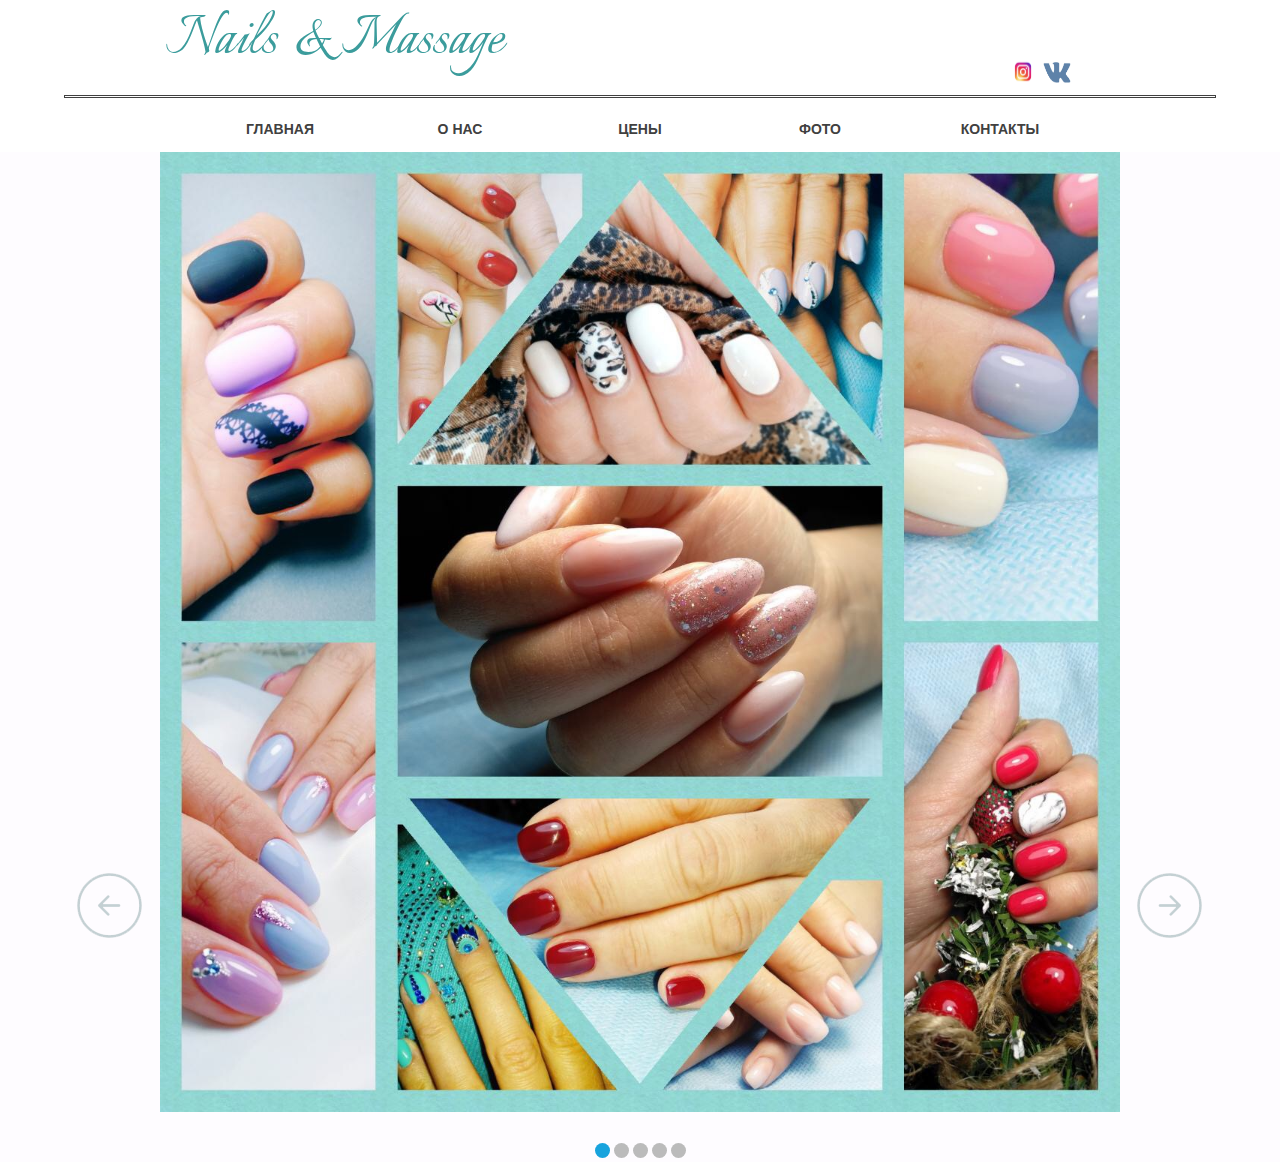
<file: index.html>
<!DOCTYPE html>
<html>
<head>
	<meta charset="utf-8">
	<title>Nails&Massage</title>
	<link rel="stylesheet" type="text/css" href="style/style.css">
</head>
<body>
<header>
  <a href="" class="logo">Nails & Massage</a>
  <div class="socialposition">
  	<a class="socialinline" target="_blank" href="https://instagram.com"><img class="socialicon" src="img/insta.png"></a>
  	<a class="socialinline" target="_blank" href="https://vk.com"><img class="socialicon" src="img/vk.png"></a>
  </div>

  <hr class="linii">
  <nav>
      <ul class="topmenu">
        <li><a href="index.html">Главная</a></li>
        <li><a href="about.html">О нас</a></li>
        <li><a href="">Цены</a>
          <ul class="submenu">
	            <li><a href="prices-nails.html">Маникюр</a></li>
	            <li><a href="prices-eyelashes.html">Наращивание ресниц</a></li>
	            <li><a href="prices-massage.html">Массаж</a></li>
          </ul>
        </li>
        <li><a href="">Фото</a>
        	<ul class="submenu">
	            <li><a href="photo-nails.html">Маникюр</a></li>
	            <li><a href="photo-eyelashes.html">Наращивание ресниц</a></li>
	            <li><a href="photo-massage.html">Массаж</a></li>
        	</ul>
        </li>
        <li><a href="contacts.html">Контакты</a></li>
      </ul>
    </nav>
</header>
	
	<div class="all">
		<input checked type="radio" name="respond" id="desktop">
			<article id="slider">
					<input checked type="radio" name="slider" id="switch1">
					<input type="radio" name="slider" id="switch2">
					<input type="radio" name="slider" id="switch3">
					<input type="radio" name="slider" id="switch4">
					<input type="radio" name="slider" id="switch5">
				<div id="slides">
					<div id="overflow">
						<div class="image">
							<article><img src="1.jpg"></article>
							<article><img src="2.jpg"></article>
							<article><img src="3.jpg"></article>
							<article><img src="4.jpg"></article>
							<article><img src="5.jpg"></article>
						</div>
					</div>
				</div>
				<div id="controls">
					<label for="switch1"></label>
					<label for="switch2"></label>
					<label for="switch3"></label>
					<label for="switch4"></label>
					<label for="switch5"></label>
				</div>
				<div id="active">
					<label for="switch1"></label>
					<label for="switch2"></label>
					<label for="switch3"></label>
					<label for="switch4"></label>
					<label for="switch5"></label>
				</div>
			</article>
	</div>
</body>
</html>
</file>
<file: style/style.css>
@import url('https://fonts.googleapis.com/css?family=Italianno&display=swap');

* { box-sizing: border-box; }
body {
  margin: 0;
  background: #FEFCFF ;
}
header {
  background: white;
  text-align: center;
}
header a {
  text-decoration: none;
  outline: none;
  display: block;
  transition: .3s ease-in-out;
}
.logo {
  color: #3B9C9C;
  font-family: 'Italianno', cursive;
  font-size: 4em;
  margin-left: -610px;
  transition: 0.4s;
}

.logo:hover{
  transform: scale(1.05);
}

nav {
  display: table;
  margin: 0 auto;
}
nav ul {
  list-style: none;
  margin: 0;
  padding: 0;
}
.topmenu:after {
  content: "";
  display: table;
  clear: both;
}
.topmenu > li {
  width: 180px;
  float: left;
  position: relative;
  font-family: 'Open Sans', sans-serif;
}
.topmenu > li > a {
  text-transform: uppercase;
  font-size: 14px;
  font-weight: bold;
  color: #404040;
  padding: 15px 30px;
}
.topmenu li a:hover { color: #3B9C9C; }
.submenu-link:after {
  content: "\f107";
  font-family: "FontAwesome";
  color: inherit;
  margin-left: 10px;
}
.submenu {
  background: #273037;
  position: absolute;
  left: 0;
  top: 100%;
  z-index: 5;
  width: 180px;
  opacity: 0;
  transform: scaleY(0);
  transform-origin: 0 0;
  transition: .5s ease-in-out;
  text-transform: uppercase;
  font-size: 12px;
}
.submenu a {
  color: white;
  text-align: left;
  padding: 12px 15px;
  font-size: 13px;
  border-bottom: 1px solid rgba(255,255,255,.1);
}
.submenu li:last-child a { border-bottom: none; }
.topmenu > li:hover .submenu {
  opacity: 1;
  transform: scaleY(1);
}


.linii{
  color: black;
  border-style: double;
  height: 3px;
  width: 90%;
  color: #404040;
}


.socialicon {
  width: 30px;
  height: 23px;
  transition: 0.3s;
}
.socialicon:hover{
  transform: scale(1.2);
  transform: 

}

.socialinline{
  display: inline;
}

.socialposition{
  margin-left: 800px;
  margin-top: -20px;
}
#slider{ /*центровка слайдера*/
  margin: 0 auto;
}

#slides article{ /*все изображения справа друг от доруга*/
  width: 20%;
  float: left;
}

#slides .image{ /*устанавливает общий размер блока с изображениями*/
  width: 500%;
  line-height: 0;
}

#overflow{ /*сркывает все, что находится за пределами этого блока*/
  width: 100%;
  overflow: hidden;
}

article img{ /*размер изображений слайдера*/
  width: 100%;
}

#desktop:checked ~ #slider{ /*размер всего слайдера*/
  max-width: 960px; /*максимальнная длинна*/
}

/*настройка переключения и положения для левой стрелки*/
/*если свич1-5 активны, то идет обращение к лейблу из блока с id контролс*/
#switch1:checked ~ #controls label:nth-child(5), 
#switch2:checked ~ #controls label:nth-child(1),
#switch3:checked ~ #controls label:nth-child(2),
#switch4:checked ~ #controls label:nth-child(3),
#switch5:checked ~ #controls label:nth-child(4){
  background: url('../prev.png') no-repeat; /*заливка фона картинкой без повторений*/
  float: left;
  margin: 0 0 0 -84px; /*сдвиг влево*/
  display: block;
  height: 68px;
  width: 68px;
}

/*настройка переключения и положения для правой стрелки*/
#switch1:checked ~ #controls label:nth-child(2), 
#switch2:checked ~ #controls label:nth-child(3),
#switch3:checked ~ #controls label:nth-child(4),
#switch4:checked ~ #controls label:nth-child(5),
#switch5:checked ~ #controls label:nth-child(1){
  background: url('../next.png') no-repeat; /*заливка фона картинкой без повторений*/
  float: right;
  margin: 0 -84px 0 0; /*сдвиг вправо*/
  display: block;
  height: 68px;
  width: 68px;
}

label, a{ /*при наведении на стрелки или переключатели - курсор изменится*/
  cursor: pointer;
}

.all input{ /*скрывает стандартные инпуты (чекбоксы) на странице*/
  display: none;
}

/*позиция изображения при активации переключателя*/
#switch1:checked ~ #slides .image{
  margin-left: 0;
}

#switch2:checked ~ #slides .image{
  margin-left: -100%;
}

#switch3:checked ~ #slides .image{
  margin-left: -200%;
}

#switch4:checked ~ #slides .image{
  margin-left: -300%;
}

#switch5:checked ~ #slides .image{
  margin-left: -400%;
}

#controls{ /*положение блока всех управляющих элементов*/
  margin: -25% 0 0 0;
  width: 100%;
  height: 50px;
}

#active label{ /*стиль отдельного переключателя*/
  border-radius: 10px; /*скругление углов*/
  display: inline-block; /*расположение в строку*/
  width: 15px;
  height: 15px;
  background: #bbb;
}

#active{ /*расположение блока с переключателями*/
  margin: 23% 0 0;
  text-align: center;
}

#active label:hover{ /*поведение чекбокса при наведении*/
  background: #76c8ff;
  border-color: #777 !important; /*выполнение в любом случае*/
}

/*цвет активного лейбла при активации чекбокса*/
#switch1:checked ~ #active label:nth-child(1),
#switch2:checked ~ #active label:nth-child(2),
#switch3:checked ~ #active label:nth-child(3),
#switch4:checked ~ #active label:nth-child(4),
#switch5:checked ~ #active label:nth-child(5){
  background: #18a3dd;
  border-color: #18a3dd !important;
}

#slides .image{ /*анимация пролистывания изображений*/
  transition: all 800ms cubic-bezier(0.770, 0.000, 0.175, 1.000);
}

#controls label:hover{ /*прозрачность стрелок при наведении*/
  opacity: 0.6;
}

#controls label{ /*прозрачность стрелок при отводе курсора*/
  transition: opacity 0.2s ease-out;
}
</file>
